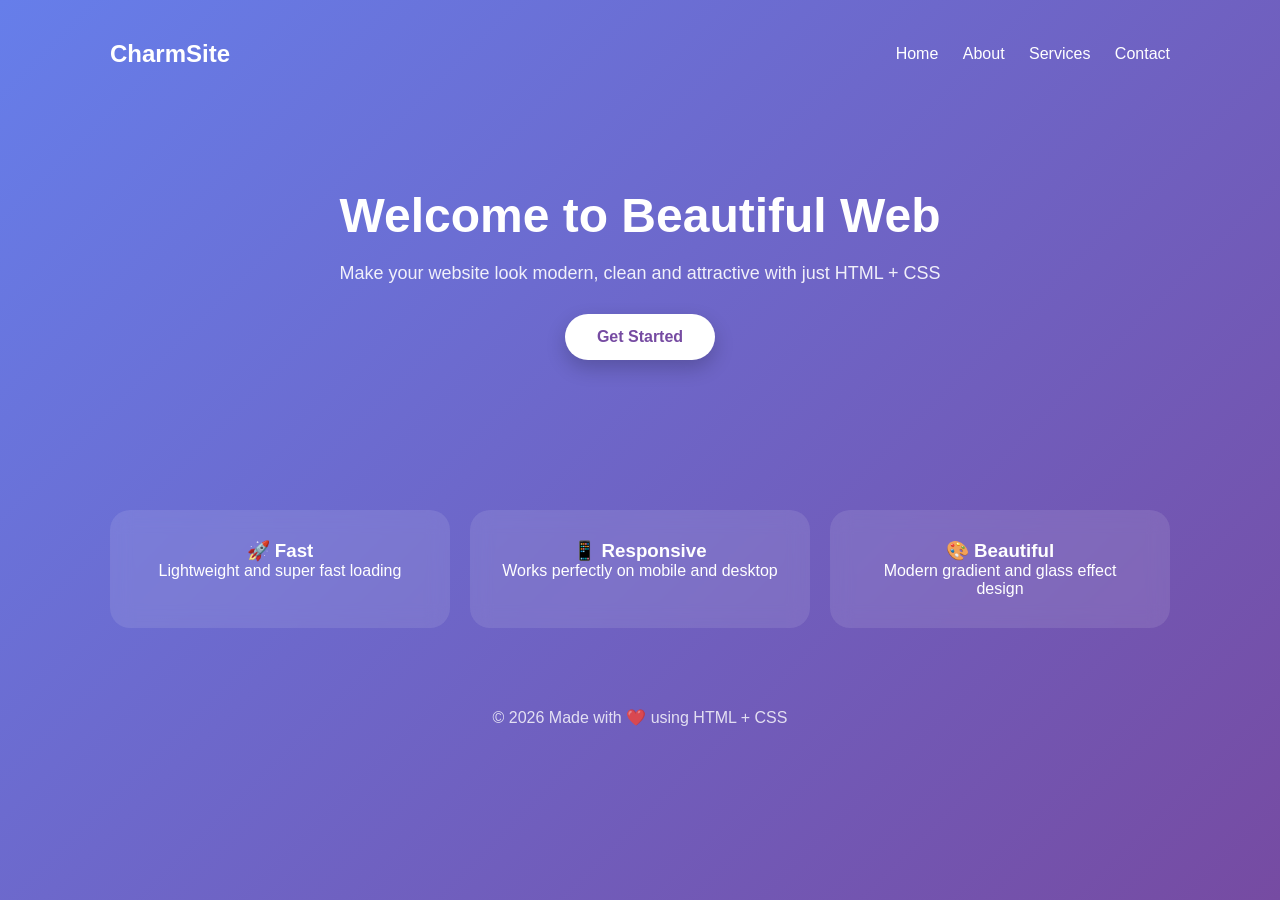
<file: index.html>
<!DOCTYPE html>
<html lang="en">
<head>
<meta charset="UTF-8">
<meta name="viewport" content="width=device-width, initial-scale=1.0">
<title>My Beautiful Page</title>
<link rel="stylesheet" href="style.css">
</head>
<body>

  <div class="container">
    <header>
      <h1>CharmSite</h1>
      <nav>
        <a href="#">Home</a>
        <a href="#">About</a>
        <a href="#">Services</a>
        <a href="#">Contact</a>
      </nav>
    </header>

    <section class="hero">
      <h2>Welcome to Beautiful Web</h2>
      <p>Make your website look modern, clean and attractive with just HTML + CSS</p>
      <button class="btn">Get Started</button>
    </section>

    <section class="cards">
      <div class="card">
        <h3>🚀 Fast</h3>
        <p>Lightweight and super fast loading</p>
      </div>
      <div class="card">
        <h3>📱 Responsive</h3>
        <p>Works perfectly on mobile and desktop</p>
      </div>
      <div class="card">
        <h3>🎨 Beautiful</h3>
        <p>Modern gradient and glass effect design</p>
      </div>
    </section>

    <footer>
      <p>© 2026 Made with ❤️ using HTML + CSS</p>
    </footer>
  </div>

</body>
</html>
</file>
<file: style.css>
* {
  margin: 0;
  padding: 0;
  box-sizing: border-box;
  font-family: 'Poppins', sans-serif;
}

body {
  background: linear-gradient(135deg, #667eea 0%, #764ba2 100%);
  color: white;
  min-height: 100vh;
}

.container {
  max-width: 1100px;
  margin: auto;
  padding: 20px;
}

header {
  display: flex;
  justify-content: space-between;
  align-items: center;
  padding: 20px 0;
}

header h1 {
  font-size: 24px;
}

nav a {
  color: white;
  text-decoration: none;
  margin-left: 20px;
  font-weight: 500;
  transition: 0.3s;
}

nav a:hover {
  color: #ffd700;
}

.hero {
  text-align: center;
  padding: 100px 20px;
}

.hero h2 {
  font-size: 48px;
  margin-bottom: 20px;
}

.hero p {
  font-size: 18px;
  margin-bottom: 30px;
  opacity: 0.9;
}

.btn {
  background: white;
  color: #764ba2;
  padding: 14px 32px;
  border: none;
  border-radius: 50px;
  font-size: 16px;
  font-weight: bold;
  cursor: pointer;
  transition: 0.3s;
  box-shadow: 0 8px 20px rgba(0,0,0,0.2);
}

.btn:hover {
  transform: translateY(-3px);
  box-shadow: 0 12px 25px rgba(0,0,0,0.3);
}

.cards {
  display: grid;
  grid-template-columns: repeat(auto-fit, minmax(250px, 1fr));
  gap: 20px;
  margin-top: 50px;
}

.card {
  background: rgba(255,255,255,0.1);
  padding: 30px;
  border-radius: 20px;
  backdrop-filter: blur(10px);
  text-align: center;
  transition: 0.3s;
}

.card:hover {
  transform: translateY(-5px);
  background: rgba(255,255,255,0.2);
}

footer {
  text-align: center;
  padding: 30px;
  margin-top: 50px;
  opacity: 0.8;
}

/* Mobile responsive */
@media (max-width: 768px) {
  .hero h2 { font-size: 32px; }
  header { flex-direction: column; gap: 15px; }
}
</file>
